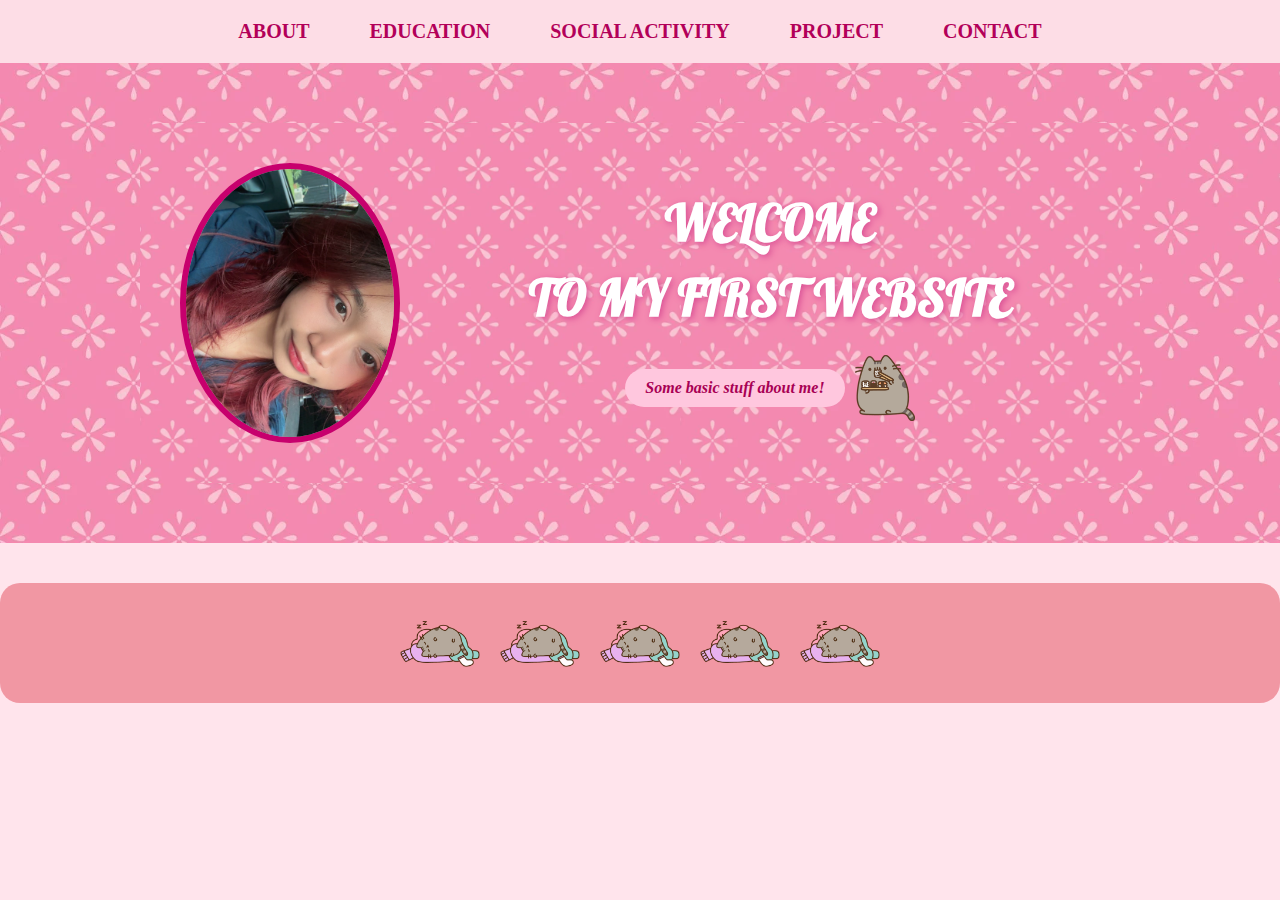
<file: index.html>
<!DOCTYPE html>
<html lang="en">
<head>
  <meta charset="UTF-8">
  <title>My First Website</title>
  <link href="https://fonts.googleapis.com/css2?family=Lobster&display=swap" rel="stylesheet">
  <link rel="stylesheet" href="style.css">
</head>
<body>

  <!-- Navigation -->
  <nav>
    <ul>
      <li><a href="about.html">ABOUT</a></li>
      <li><a href="education.html">EDUCATION</a></li>
      <li><a href="socialactivity.html">SOCIAL ACTIVITY</a></li>
      <li><a href="project.html">PROJECT</a></li>
      <li><a href="contact.html">CONTACT</a></li>
    </ul>
  </nav>

  <section class="main">
    <div class="container">
      <div class="left-column">
        <div class="circle-frame">
          <img src="IMG_4924.JPG" alt="Profile">
        </div>
      </div>
      <div class="right-column">
        <h1 class="retro-title">WELCOME<br>TO MY FIRST WEBSITE</h1>
        <div class="tagline-container">
          <p class="tagline">Some basic stuff about me!</p>
          <img src="puchi.png" alt="Cute Cat" class="cat">
        </div>
      </div>
    </div>
  </section>

  <div class="pusheen-parade">
    <img src="sleeping pusheen.gif" alt="Pusheen">
    <img src="sleeping pusheen.gif" alt="Pusheen">
    <img src="sleeping pusheen.gif" alt="Pusheen">
    <img src="sleeping pusheen.gif" alt="Pusheen">
    <img src="sleeping pusheen.gif" alt="Pusheen">
  </div>
</body>
</html>
</file>
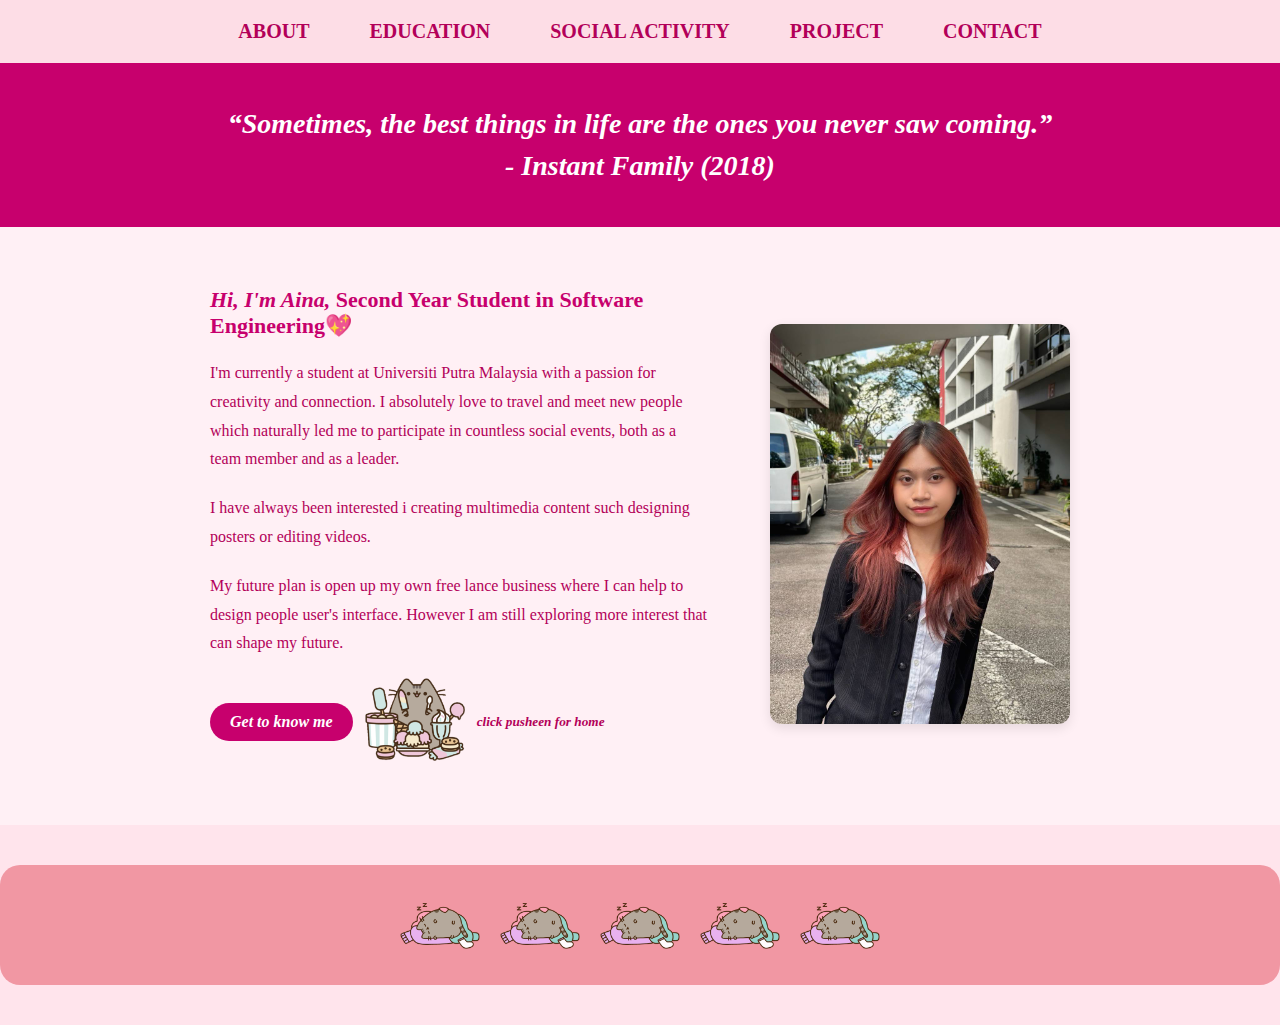
<file: about.html>
<!DOCTYPE html>
<html lang="en">
<head>
  <meta charset="UTF-8">
  <title>About Me</title>
  <link rel="stylesheet" href="styleabout.css">
</head>
<body>

  <!-- Navigation -->
  <nav>
    <ul>
      <li><a href="about.html">ABOUT</a></li>
      <li><a href="education.html">EDUCATION</a></li>
      <li><a href="socialactivity.html">SOCIAL ACTIVITY</a></li>
      <li><a href="project.html">PROJECT</a></li>
      <li><a href="contact.html">CONTACT</a></li>
    </ul>
  </nav>

  <!-- Top Heading -->
  <div class="about-banner">
    <h2>“Sometimes, the best things in life are the ones you never saw coming.”<br>- Instant Family (2018)</h2>
  </div>

  <!-- About Section -->
  <section class="about-content">
    <div class="about-text">
        <h3><span><i>Hi, I'm Aina,</i></span> Second Year Student in Software Engineering💖</h3>
        <p>
          I'm currently a student at Universiti Putra Malaysia with a passion for creativity and connection. I absolutely love to travel and meet new people which naturally led me to participate in countless social events, both as a team member and as a leader.
        </p>
        <p>
          I have always been interested i creating multimedia content such designing posters or editing videos.
        </p>
        <p>
          My future plan is open up my own free lance business where I can help to design people user's interface. However I am still exploring more interest that can shape my future.
        </p>
        <div class="button-wrapper">
            <a class="about-button" href="contact.html">Get to know me</a>
            
            <a href="index.html">
              <img src="pusheen.png" alt="Pusheen Cat" class="cat-icon">
            </a>
            <h5><i><b>click pusheen for home</b></i></h5>
           
        </div>
          
    </div>

    <div class="about-image">
      <img src="professional pic.jpg" alt="Portrait" width="200px">
    </div>
  </section>



<div class="pusheen-parade">
    <img src="sleeping pusheen.gif" alt="Pusheen">
    <img src="sleeping pusheen.gif" alt="Pusheen">
    <img src="sleeping pusheen.gif" alt="Pusheen">
    <img src="sleeping pusheen.gif" alt="Pusheen">
    <img src="sleeping pusheen.gif" alt="Pusheen">
  </div>

</body>
</html>
</file>
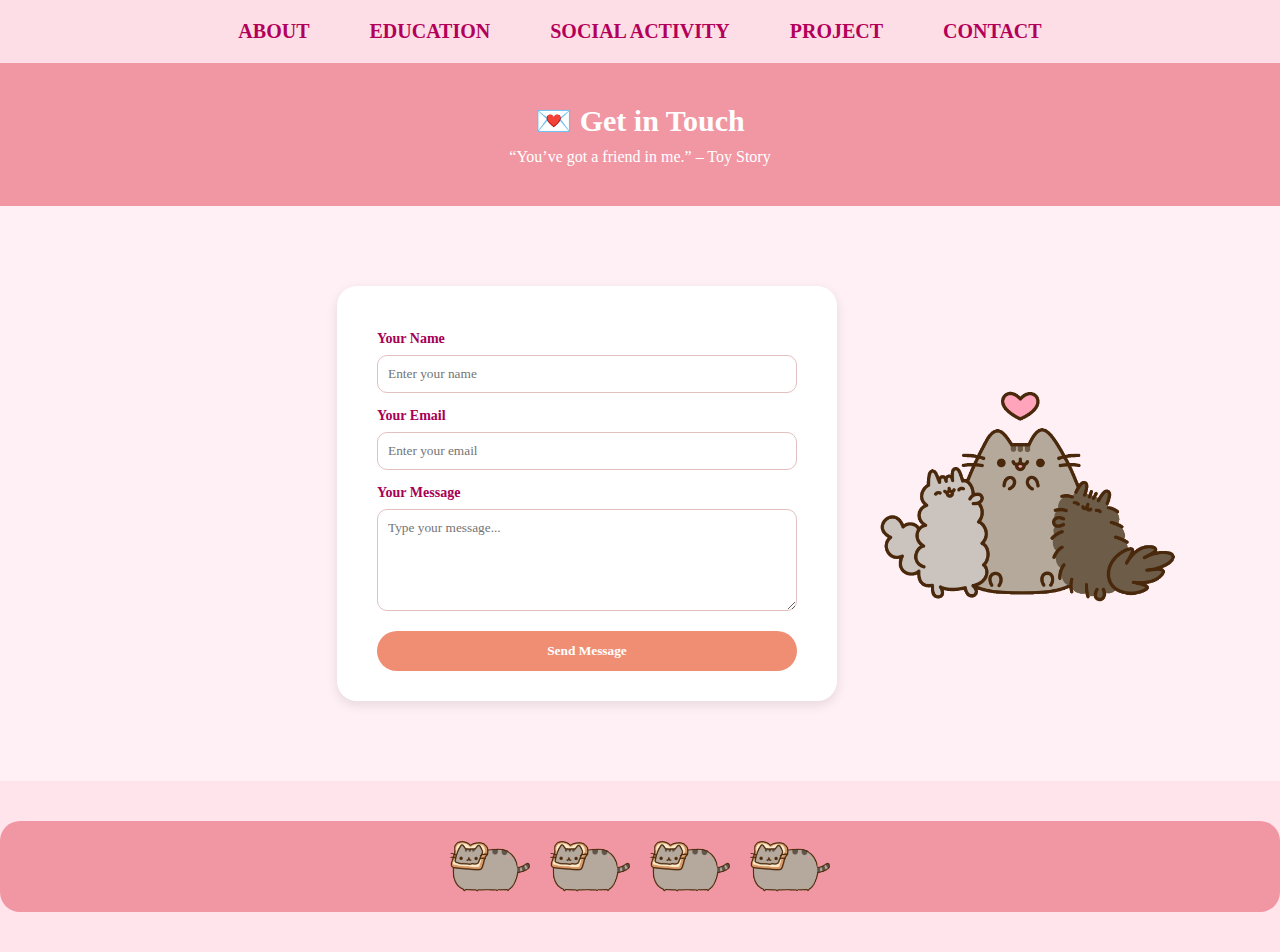
<file: contact.html>
<!DOCTYPE html>
<html lang="en">
<head>
  <meta charset="UTF-8">
  <title>Contact Me</title>
  <link rel="stylesheet" href="stylecontact.css">
</head>
<body>

  <!-- Navigation -->
  <nav>
    <ul>
      <li><a href="about.html">ABOUT</a></li>
      <li><a href="education.html">EDUCATION</a></li>
      <li><a href="socialactivity.html">SOCIAL ACTIVITY</a></li>
      <li><a href="project.html">PROJECT</a></li>
      <li><a href="contact.html">CONTACT</a></li>
    </ul>
  </nav>

  <!-- Contact Header -->
  <header class="contact-header">
    <h2>💌 Get in Touch</h2>
    <p>“You’ve got a friend in me.” – Toy Story</p>
  </header>

  <!-- Contact Form -->
  <!-- Contact Section -->
  <section class="contact-section">
    <div class="contact-wrapper">
  
      <!-- Contact Form -->
      <form class="contact-form">
        <label for="name">Your Name</label>
        <input type="text" id="name" placeholder="Enter your name" required>
  
        <label for="email">Your Email</label>
        <input type="email" id="email" placeholder="Enter your email" required>
  
        <label for="message">Your Message</label>
        <textarea id="message" rows="5" placeholder="Type your message..."></textarea>
  
        <button type="submit">Send Message</button>
      </form>
  
      <!-- Pusheen Image -->
      <div class="contact-cat">
        <img src="pusheenfriends.gif" alt="Pusheen Group">
      </div>
  
    </div>
  </section>
  

  <!-- Pusheen Deco -->
   
  <div class="pusheen-parade">
    <img src="bread pusheen.png" alt="Pusheen">
    <img src="bread pusheen.png" alt="Pusheen">
    <img src="bread pusheen.png" alt="Pusheen">
    <img src="bread pusheen.png" alt="Pusheen">
  </div>

</body>
</html>
</file>
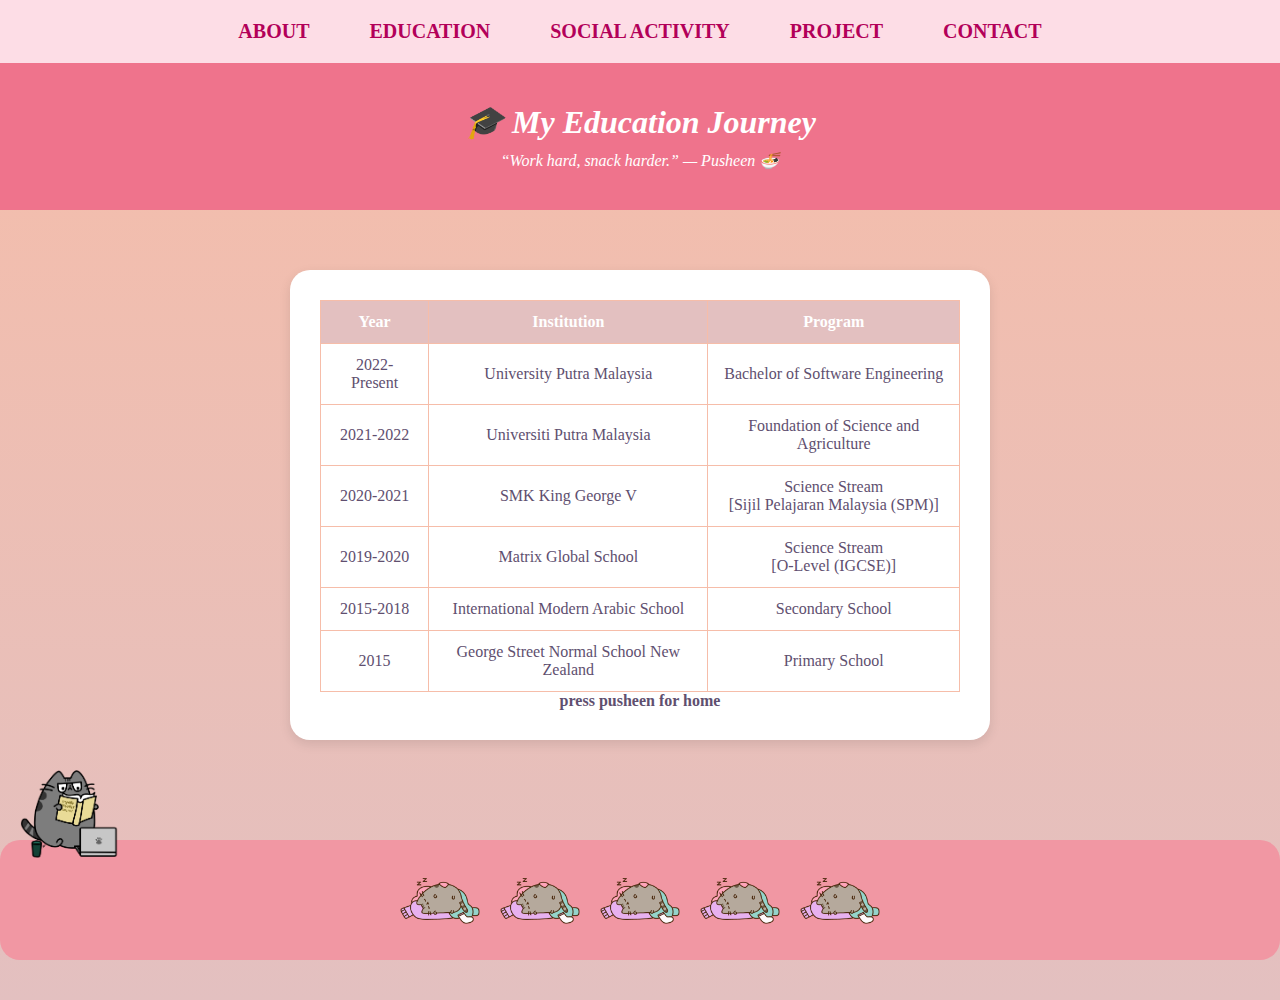
<file: education.html>
<!DOCTYPE html>
<html lang="en">
<head>
  <meta charset="UTF-8">
  <title>My Education</title>
  <link rel="stylesheet" href="educationstyle.css">
</head>
<body>

  <!-- Navigation -->
  <nav>
    <ul>
      <li><a href="about.html">ABOUT</a></li>
      <li><a href="education.html">EDUCATION</a></li>
      <li><a href="socialactivity.html">SOCIAL ACTIVITY</a></li>
      <li><a href="project.html">PROJECT</a></li>
      <li><a href="contact.html">CONTACT</a></li>
    </ul>
  </nav>

  <!-- Page Header -->
  <div class="edu-header">
    <h2>🎓 My Education Journey</h2>
    <p>“Work hard, snack harder.” — Pusheen 🍜</p>
  </div>

  <!-- Education Table Section -->
  <section class="edu-section">
    <div class="edu-table-wrapper">

      <table>
        <tr>
          <th>Year</th>
          <th>Institution</th>
          <th>Program</th>
        </tr>
        <tr>
          <td>2022- Present</td>
          <td>University Putra Malaysia</td>
          <td>Bachelor of Software Engineering</td>
        </tr>
        <tr>
          <td>2021-2022</td>
          <td>Universiti Putra Malaysia</td>
          <td>Foundation of Science and Agriculture</td>
        </tr>
        <tr>
            <td>2020-2021</td>
            <td>SMK King George V</td>
            <td>Science Stream 
                <br> [Sijil Pelajaran Malaysia (SPM)]</td>
        </tr>
        <tr>
            <td>2019-2020</td>
            <td>Matrix Global School</td>
            <td>Science Stream 
                <br> [O-Level (IGCSE)]</td>
        </tr>
        <tr>
            <td>2015-2018</td>
            <td>International Modern Arabic School</td>
            <td>Secondary School</td>
    
        </tr>
        <tr>
            <td>2015</td>
            <td>George Street Normal School New Zealand</td>
            <td>Primary School</td>
    
        </tr>

      </table>

      <!-- pusheen -->
      <a href="index.html" class="home-horizontal">
        <img src="pusheenread.webp" class="cat-left" alt="Pusheen left">
      </a>
      <h4>press pusheen for home</h4>
    </div>
  </section>

  <!-- Pusheen Parade -->
   
  <div class="pusheen-parade">
    <img src="sleeping pusheen.gif"Pusheen">
    <img src="sleeping pusheen.gif" alt="Pusheen">
    <img src="sleeping pusheen.gif" alt="Pusheen">
    <img src="sleeping pusheen.gif" alt="Pusheen">
    <img src="sleeping pusheen.gif" alt="Pusheen">
  </div>

</body>
</html>
</file>
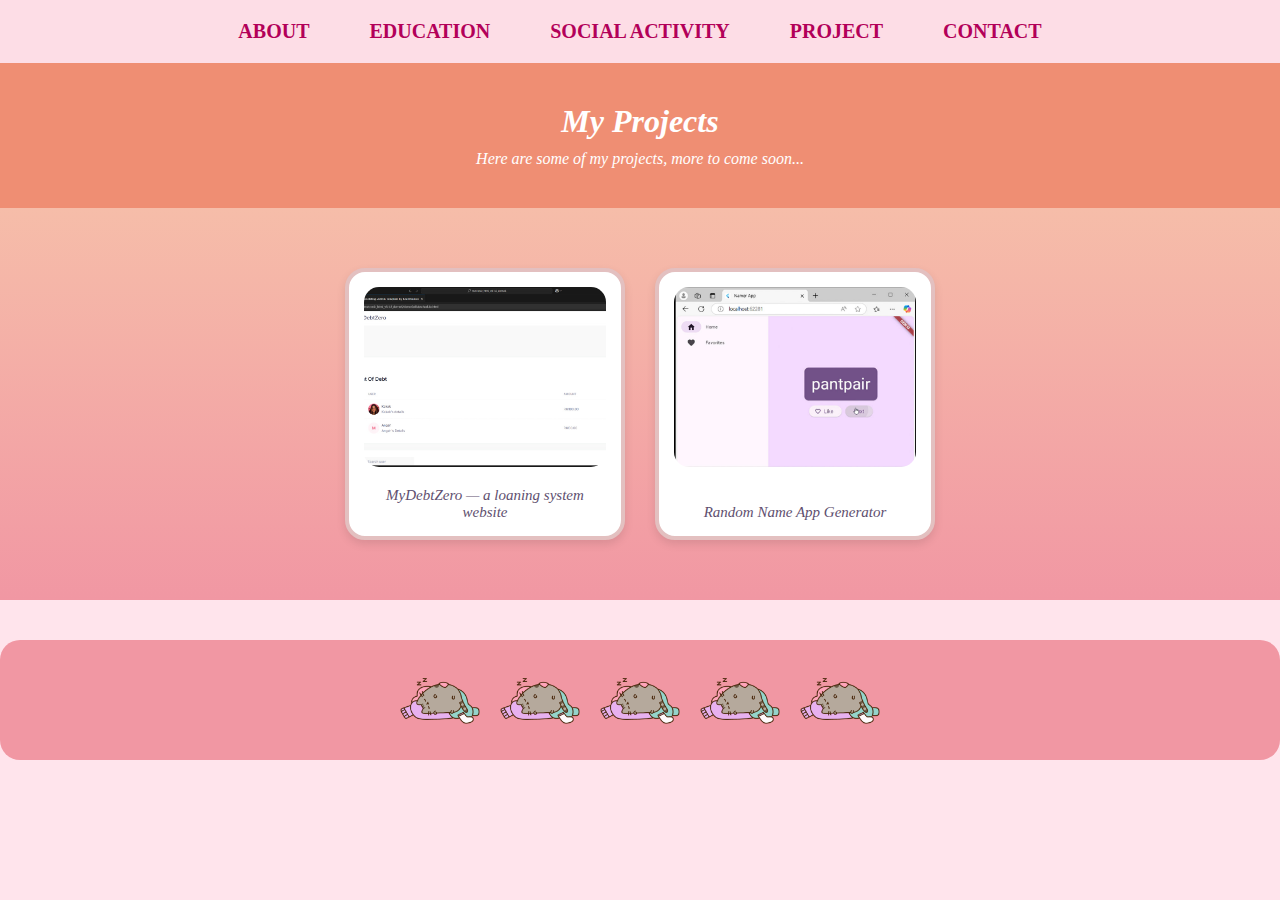
<file: project.html>
<!DOCTYPE html>
<html lang="en">
<head>
  <meta charset="UTF-8">
  <title>My Interests</title>
  <link rel="stylesheet" href="interest.css">
</head>
<body>

  <nav>
    <ul>
      <li><a href="about.html">ABOUT</a></li>
      <li><a href="education.html">EDUCATION</a></li>
      <li><a href="socialactivity.html">SOCIAL ACTIVITY</a></li>
      <li><a href="project.html">PROJECT</a></li>
      <li><a href="contact.html">CONTACT</a></li>
    </ul>
  </nav>

  <!-- Page Title -->
  <header class="project-header">
    <h2>My Projects</h2>
    <p>Here are some of my projects, more to come soon...</p>
  </header>

  <!-- Project Gallery -->
  <section class="project-gallery">
    <div class="project-frame">
      <img src="mydebt zero.jpg" alt="My Debt Zero">
      <p>MyDebtZero — a loaning system website</p>
    </div>

    <div class="project-frame">
      <img src="random namer.jpg" alt="Random Name Generator">
      <p>Random Name App Generator</p>
    </div>
  </section>

  <!-- Pusheen Parade -->
  <div class="pusheen-parade">
    <img src="sleeping pusheen.gif" alt="Pusheen">
    <img src="sleeping pusheen.gif" alt="Pusheen">
    <img src="sleeping pusheen.gif" alt="Pusheen">
    <img src="sleeping pusheen.gif" alt="Pusheen">
    <img src="sleeping pusheen.gif" alt="Pusheen">
  </div>

</body>
</html>
</file>
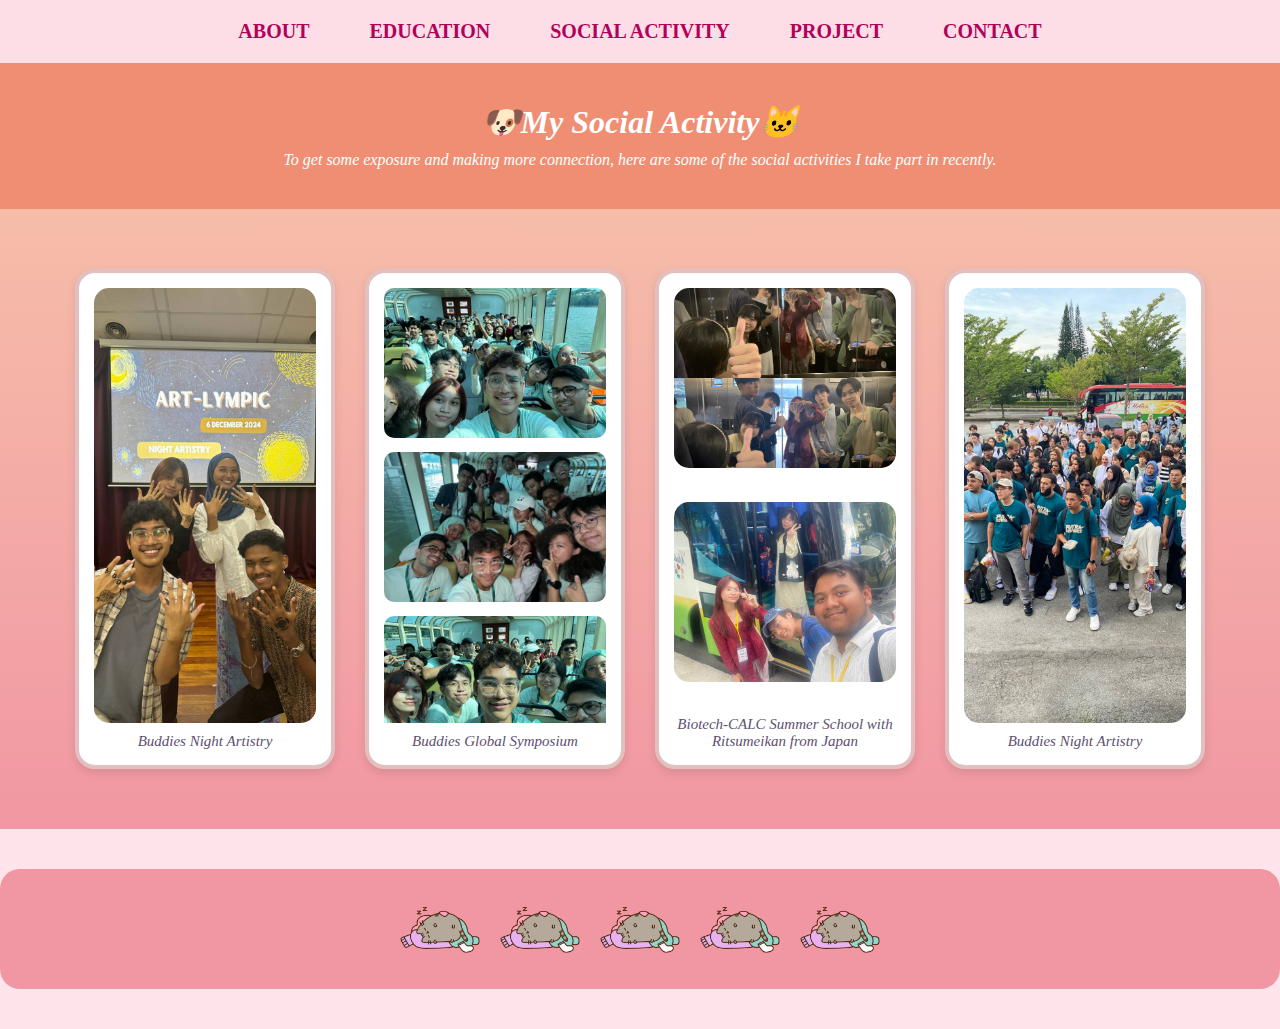
<file: socialactivity.html>
<!DOCTYPE html>
<html lang="en">
<head>
  <meta charset="UTF-8">
  <title>My Pets</title>
  <link rel="stylesheet" href="petstyle.css">
</head>
<body>

  <nav>
    <ul>
      <li><a href="about.html">ABOUT</a></li>
      <li><a href="education.html">EDUCATION</a></li>
      <li><a href="socialactivity.html">SOCIAL ACTIVITY</a></li>
      <li><a href="project.html">PROJECT</a></li>
      <li><a href="contact.html">CONTACT</a></li>
    </ul>
  </nav>

  <!-- Page Title -->
  <header class="sactivity-header">
    <h2>🐶My Social Activity🐱</h2>
    <p>To get some exposure and making more connection, here are some of the social activities I take part in recently.</p>
  </header>

  <!-- Social Activity Gallery -->
  <section class="sactivity-gallery">
  
    <div class="sactivity-frame portrait-card">
      <img src="night artistry.jpg" alt="Buddies Night Artistry" class="portrait-img">
      <p>Buddies Night Artistry</p>
    </div>
  
    <div class="sactivity-frame">
      <div class="image-scroll">
        <img src="bugs 2.jpg" alt="Buddies Global Symposium">
        <img src="bugs 3.jpg" alt="Buddies Global Symposium">
        <img src="bugs.jpg" alt="Buddies Global Symposium">
      </div>
      <p>Buddies Global Symposium</p>
    </div>
  
    <div class="sactivity-frame">
      <img src="biotrek 2.jpg" alt="Biotrek">
      <img src="biotrek.jpg" alt="Biotrek">
      <p>Biotech-CALC Summer School with Ritsumeikan from Japan</p>
    </div>
  
    <div class="sactivity-frame portrait-card">
      <img src="buddies niswp trip.jpg" alt="Buddies Night Artistry" class="portrait-img">
      <p>Buddies Night Artistry</p>
    </div>
  </section>

  <!-- Pusheen Parade -->
  <div class="pusheen-parade">
    <img src="sleeping pusheen.gif" alt="Pusheen">
    <img src="sleeping pusheen.gif" alt="Pusheen">
    <img src="sleeping pusheen.gif" alt="Pusheen">
    <img src="sleeping pusheen.gif" alt="Pusheen">
    <img src="sleeping pusheen.gif" alt="Pusheen">
  </div>

</body>
</html>
</file>
<file: style.css>
* {
  margin: 0;
  padding: 0;
  box-sizing: border-box;
  font-family: 'Georgia', serif;
}

body {
  background-color: #ffe4ec;
  color: #b30059;
}

nav {
  background-color: #fddde6;
  padding: 20px 0;
}

nav ul {
  list-style: none;
  display: flex;
  justify-content: center;
  align-items: center;
  gap: 60px;
}

nav ul li {
  font-weight: bold;
  font-size: 20px;
}

nav ul li a {
  text-decoration: none;
  color: #b30059;
}

.main {
  padding: 60px 0;
  width: 100%;
  background: url('pattern2.webp') repeat;
  background-size: contain;
}

.container {
  background: url('pattern2.webp') repeat;
  background-size: contain;
  display: flex;
  justify-content: center;
  align-items: center;
  gap: 40px;
  flex-wrap: wrap;
  max-width: 1000px;
  margin: auto;
  padding: 40px;
  border-radius: 20px;
}

.left-column {
  margin-top: 0;
}

.circle-frame {
  width: 220px;
  height: 280px;
  border-radius: 60% / 60%;
  border: 6px solid #c7006d;
  overflow: hidden;
  background-color: white;
}

.circle-frame img {
  width: 100%;
  height: 100%;
  object-fit: cover;
}

.right-column {
  flex: 1;
  color: #a80054;
  text-align: center;
}

.right-column h1 {
  font-size: 50px;
  font-weight: bold;
  line-height: 1.5;
  text-shadow: 2px 2px 6px #d94f94;
}

.retro-title {
  font-family: 'Lobster', cursive;
  font-size: 1000px;
  color: #ffffff;
  text-shadow: 5px 5px 0 #ffffff;
}

.tagline-container {
  margin-top: 20px;
  display: flex;
  justify-content: center;
  align-items: center;
  gap: 10px;
}

.tagline {
  background-color: #ffc7de;
  color: #a80054;
  font-weight: bold;
  font-style: italic;
  padding: 10px 20px;
  border-radius: 20px;
  font-size: 16px;
}

.cat {
  width: 60px;
  height: auto;
}

.pusheen-parade {
  display: flex;
  justify-content: center;
  gap: 20px;
  margin: 40px auto;
  background-color: #f197a3;
  padding: 20px;
  border-radius: 20px;
}

.pusheen-parade img {
  width: 80px;
  transition: transform 0.3s ease;
}

.pusheen-parade img:hover {
  transform: scale(1.2);
}
</file>
<file: styleabout.css>
* {
    margin: 0;
    padding: 0;
    box-sizing: border-box;
    font-family: 'Georgia', serif;
  }
  
  body {
    background-color: #ffe4ec;
    color: #b30059;
  }
  
  /* Navbar */
  nav {
    background-color: #fddde6;
    padding: 20px 0;
  }
  
  nav ul {
    list-style: none;
    display: flex;
    justify-content: center;
    align-items: center;
    gap: 60px;
  }
  
  nav ul li {
    font-weight: bold;
    font-size: 20px;
  }
  
  nav ul li a {
    text-decoration: none;
    color: #b30059;
  }

/* About Banner */
.about-banner {
    background-color: #c7006d;
    color: white;
    text-align: center;
    padding: 40px 20px;
    font-style: italic;
  }
  
  .about-banner h2 {
    font-size: 28px;
    line-height: 1.5

  }
  
  /* About Section */
  .about-content {
    display: flex;
    align-items: center;
    justify-content: center;
    padding: 60px 40px;
    gap: 60px;
    flex-wrap: wrap;
    background-color: #fff0f5;
  }
  
  .about-text {
    flex: 1;
    max-width: 500px;
    color: #660033
    font-style: italic;
  }
  
  .about-text h3 {
    font-size: 22px;
    color: #c7006d;
    font-family: cursive;
    margin-bottom: 20px;
  }
  
  .about-text span {
    font-style: italic;
    font-weight: bold;
  }
  
  .about-text p {
    line-height: 1.8;
    margin-bottom: 20px;
  }
  
  .about-button {
    display: inline-block;
    background-color: #c7006d;
    color: white;
    padding: 10px 20px;
    text-decoration: none;
    font-weight: bold;
    border-radius: 20px;
    font-style: italic;
  }

  .button-wrapper {
    display: flex;
    align-items: center;
    gap: 12px;
    margin-top: 20px;
  }
  
  .cat-icon {
    width: 100px;
  }
  
  /* About Image */
  .about-image img {
    width: 300px;
    border-radius: 12px;
    box-shadow: 0 4px 12px rgba(0,0,0,0.1);
  }
  
  /* Pusheen Parade */
.pusheen-parade {
  display: flex;
  justify-content: center;
  gap: 20px;
  margin: 40px auto;
  background-color: #f197a3;
  padding: 20px;
  border-radius: 20px;
}

.pusheen-parade img {
  width: 80px;
  transition: transform 0.3s ease;
}

.pusheen-parade img:hover {
  transform: scale(1.2);
}
</file>
<file: stylecontact.css>
* {
    margin: 0;
    padding: 0;
    box-sizing: border-box;
    font-family: 'Georgia', serif;
  }

  body {
    background-color: #ffe4ec;
    color: #b30059;
  }
  
  /* Navbar */
  nav {
    background-color: #fddde6;
    padding: 20px 0;
  }

  nav ul {
    list-style: none;
    display: flex;
    justify-content: center;
    align-items: center;
    gap: 60px;
  }
  
  nav ul li {
    font-weight: bold;
    font-size: 20px;
  }
  
  nav ul li a {
    text-decoration: none;
    color: #b30059;
  }

  /* Contact Header */
.contact-header {
    background-color: #f197a3;
    color: white;
    text-align: center;
    padding: 40px 20px;
  }
  
  .contact-header h2 {
    font-size: 30px;
    margin-bottom: 10px;
  }
  
  /* Contact Form */
  .contact-section {
    background-color: #fff0f5;
    padding: 50px 20px;
    display: flex;
    justify-content: center;
  }
  
  .contact-form {
    background: white;
    padding: 30px 40px;
    border-radius: 20px;
    box-shadow: 0 4px 12px rgba(0,0,0,0.1);
    width: 100%;
    max-width: 500px;
    display: flex;
    flex-direction: column;
  }
  
  .contact-form label {
    margin-top: 15px;
    color: #a80054;
    font-weight: bold;
    font-size: 14px;
  }
  
  .contact-form input,
  .contact-form textarea {
    margin-top: 8px;
    padding: 10px;
    border-radius: 10px;
    border: 1px solid #e3c0c0;
    font-family: 'Georgia', serif;
  }
  
  .contact-form button {
    margin-top: 20px;
    background-color: #ef8e73;
    color: white;
    border: none;
    padding: 12px;
    border-radius: 20px;
    cursor: pointer;
    font-weight: bold;
    transition: 0.3s;
  }
  
  .contact-form button:hover {
    background-color: #f197a3;
  }

  
  .contact-wrapper {
    display: flex;
    flex-wrap: wrap;
    justify-content: center;
    align-items: center;
    gap: 40px;
    max-width: 1000px;
    margin: auto;
    padding: 30px 20px;
  }
  
  .contact-cat {
    flex: 1;
    max-width: 1000px;
    text-align: center;
  }
  
  .contact-cat img {
    width: 1000%;
    max-width: 300px;
    border-radius: 20px;
  }
  
  /* Pusheen Parade */
.pusheen-parade {
  display: flex;
  justify-content: center;
  gap: 20px;
  margin: 40px auto;
  background-color: #f197a3;
  padding: 20px;
  border-radius: 20px;
}

.pusheen-parade img {
  width: 80px;
  transition: transform 0.3s ease;
}

.pusheen-parade img:hover {
  transform: scale(1.2);
}
</file>
<file: interest.css>
* {
  margin: 0;
  padding: 0;
  box-sizing: border-box;
  font-family: 'Georgia', serif;
}

body {
  background-color: #ffe4ec;
  color: #b30059;
}

/* Navbar */
nav {
  background-color: #fddde6;
  padding: 20px 0;
}

nav ul {
  list-style: none;
  display: flex;
  justify-content: center;
  align-items: center;
  gap: 60px;
}

nav ul li {
  font-weight: bold;
  font-size: 20px;
}

nav ul li a {
  text-decoration: none;
  color: #b30059;
}

/* Project Header */
.project-header {
  background-color: #ef8e73;
  color: #fff;
  text-align: center;
  padding: 40px 20px;
  font-style: italic;
}

.project-header h2 {
  font-size: 32px;
  margin-bottom: 10px;
}

/* Project Gallery */
.project-gallery {
  display: flex;
  flex-wrap: wrap;
  justify-content: center;
  gap: 30px;
  padding: 60px 40px;
  background: linear-gradient(to bottom, #f6bda9, #f197a3);
}


.project-frame {
  background-color: #fff;
  border: 4px solid #e3c0c0;
  border-radius: 20px;
  width: 280px;
  height: autopx;
  padding: 15px;
  text-align: center;
  display: flex;
  flex-direction: column;
  justify-content: space-between;
  align-items: stretch;
  box-shadow: 0 4px 10px rgba(0, 0, 0, 0.1);
  overflow: hidden;
  transition: transform 0.3s ease, box-shadow 0.3s ease;
}

.project-frame img {
  width: 100%;
  height: 100px; /* You can adjust based on image */
  object-fit: cover;
  object-position: center;
  border-radius: 15px;
  margin-bottom: 10px;
  transition: transform 0.3s ease;
}


.project-frame:hover {
  transform: scale(1.05);
  box-shadow: 0 6px 15px rgba(0, 0, 0, 0.2);
}

.project-frame img {
  width: 100%;
  height: 180px;
  object-fit: cover;
  border-radius: 15px;
  margin-bottom: 10px;
  transition: transform 0.3s ease;
}

.project-frame p {
  color: #604f6f;
  font-style: italic;
  font-size: 15px;
  margin-top: 10px;
}

/* Pusheen Parade */
.pusheen-parade {
  display: flex;
  justify-content: center;
  gap: 20px;
  margin: 40px auto;
  background-color: #f197a3;
  padding: 20px;
  border-radius: 20px;
}

.pusheen-parade img {
  width: 80px;
  transition: transform 0.3s ease;
}

.pusheen-parade img:hover {
  transform: scale(1.2);
}
</file>
<file: petstyle.css>
* {
      margin: 0;
      padding: 0;
      box-sizing: border-box;
      font-family: 'Georgia', serif;
    }

    body {
      background-color: #ffe4ec;
      color: #b30059;
    }

    /* Navbar */
    nav {
      background-color: #fddde6;
      padding: 20px 0;
    }

    nav ul {
      list-style: none;
      display: flex;
      justify-content: center;
      align-items: center;
      gap: 60px;
    }

    nav ul li {
      font-weight: bold;
      font-size: 20px;
    }

    nav ul li a {
      text-decoration: none;
      color: #b30059;
    }

    /* Social Activity Header */
    .sactivity-header {
      background-color: #ef8e73;
      color: #fff;
      text-align: center;
      padding: 40px 20px;
      font-style: italic;
    }

    .sactivity-header h2 {
      font-size: 32px;
      margin-bottom: 10px;
    }

   /* Social Activity Gallery */
.sactivity-gallery {
  display: flex;
  flex-wrap: wrap;
  justify-content: center;
  gap: 30px;
  padding: 60px 40px;
  background: linear-gradient(to bottom, #f6bda9, #f197a3);
}

/* Each card */
.sactivity-frame {
  background-color: #fff;
  border: 4px solid #e3c0c0;
  border-radius: 20px;
  width: 260px;
  height: 500px; 
  padding: 15px;
  text-align: center;
  display: flex;
  flex-direction: column;
  justify-content: space-between;
  box-shadow: 0 4px 10px rgba(0,0,0,0.1);
  transition: transform 0.3s;
  overflow: hidden;
}

/* Normal single image */
.sactivity-frame img {
  width: 100%;
  height: 180px;
  object-fit: cover;
  border-radius: 15px;
  margin-bottom: 10px;
}

/* Scrollable image container (for multiple images in a single card) */
.image-scroll {
  flex: 1;
  overflow-y: auto;
  margin-bottom: 10px;
}

.image-scroll img {
  width: 100%;
  height: 150px;
  object-fit: cover;
  border-radius: 10px;
  margin-bottom: 10px;
}

/* Caption */
.sactivity-frame p {
  color: #604f6f;
  font-style: italic;
  font-size: 15px;
}

.portrait-card {
  display: flex;
  flex-direction: column;
  justify-content: space-between;
}

.portrait-img {
  flex-grow: 1;
  width: 100%;
  object-fit: cover;
  border-radius: 15px;
  margin-bottom: 10px;
}

.sactivity-frame:hover {
  transform: scale(1.05); /* zoom in slightly */
  transition: transform 0.3s ease, box-shadow 0.3s ease;
  box-shadow: 0 6px 15px rgba(0, 0, 0, 0.2); /* optional: glow effect */
}
    /* Pusheen Parade */
    .pusheen-parade {
      display: flex;
      justify-content: center;
      gap: 20px;
      margin: 40px auto;
      background-color: #f197a3;
      padding: 20px;
      border-radius: 20px;
    }

    .pusheen-parade img {
      width: 80px;
      transition: transform 0.3s ease;
    }

    .pusheen-parade img:hover {
      transform: scale(1.2);
    }
</file>
<file: educationstyle.css>
/* Reset and base styling */
* {
    margin: 0;
    padding: 0;
    box-sizing: border-box;
    font-family: 'Georgia', serif;
  }

  body {
    background-color: #ffe4ec;
    color: #b30059;
  }
  
  /* Navbar */
  nav {
    background-color: #fddde6;
    padding: 20px 0;
  }

  nav ul {
    list-style: none;
    display: flex;
    justify-content: center;
    align-items: center;
    gap: 60px;
  }
  
  nav ul li {
    font-weight: bold;
    font-size: 20px;
  }
  
  nav ul li a {
    text-decoration: none;
    color: #b30059;
  }
  
  /* Body background */
body {
  background: linear-gradient(to bottom, #f6bda9, #e3c0c0);
  font-family: 'Georgia', serif;
  color: #604f6f;
  margin: 0;
  padding: 0;
}

/* Navigation */
.edu-nav {
  background-color: #f197a3;
  padding: 20px 0;
}

.edu-nav ul {
  display: flex;
  justify-content: center;
  list-style: none;
  gap: 50px;
  margin: 0;
  padding: 0;
}

.edu-nav ul li a {
  color: white;
  font-weight: bold;
  text-decoration: none;
  font-size: 16px;
}

.edu-nav ul li a:hover {
  color: #eb6171;
}

/* Header Banner */
.edu-header {
  background-color: #ef738c;
  color: white;
  text-align: center;
  padding: 40px 20px;
  font-style: italic;
}

.edu-header h2 {
  font-size: 32px;
  margin-bottom: 10px;
}


/* Education Section */
.edu-section {
  padding: 60px 20px;
  text-align: center;
}

.edu-table-wrapper {
  max-width: 700px;
  margin: auto;
  background-color: #fff;
  padding: 30px;
  border-radius: 20px;
  box-shadow: 0 4px 12px rgba(0,0,0,0.1);
}

table {
  width: 100%;
  border-collapse: collapse;
  font-size: 16px;
  color: #604f6f;
}

th, td {
  border: 1px solid #f6bda9;
  padding: 12px;
  text-align: center;
}

th {
  background-color: #e3c0c0;
  color: #fff;
}

.cat-left, .cat-right {
  position: absolute;
  width: 100px;
  top: 770px;
}

.cat-left {
  left: 20px;
}

.cat-right {
  right: 20px;
}

.home-link {
  text-decoration: none;
  text-align: center;
  display: inline-block;
  font-size: 14px;
  color: #a80054;
  position: absolute;
  bottom: 30px;
  left: 20px;
}

.home-link span {
  display: block;
  margin-top: 4px;
  font-style: italic;
}



/* Pusheen Parade */
.pusheen-parade {
  display: flex;
  justify-content: center;
  gap: 20px;
  margin: 40px auto;
  background-color: #f197a3;
  padding: 20px;
  border-radius: 20px;
}

.pusheen-parade img {
  width: 80px;
  transition: transform 0.3s ease;
}

.pusheen-parade img:hover {
  transform: scale(1.2);
}
</file>
